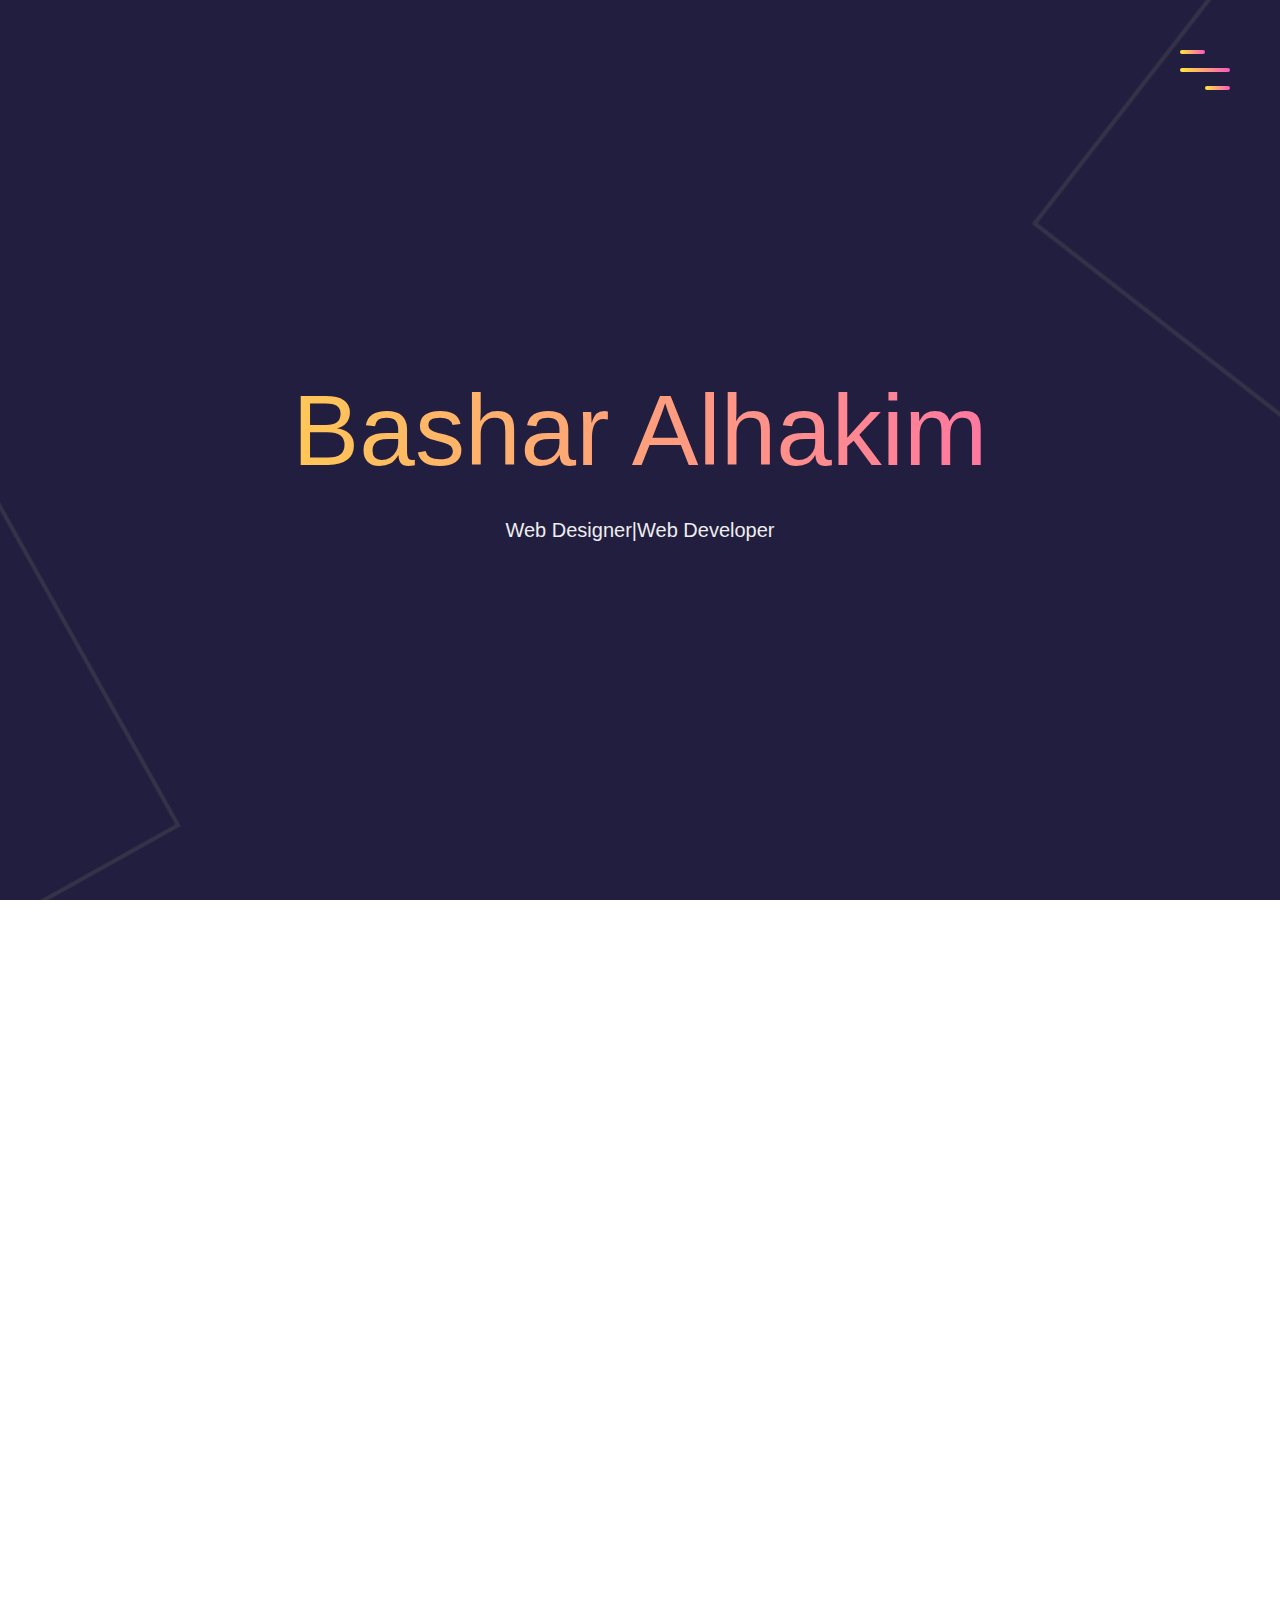
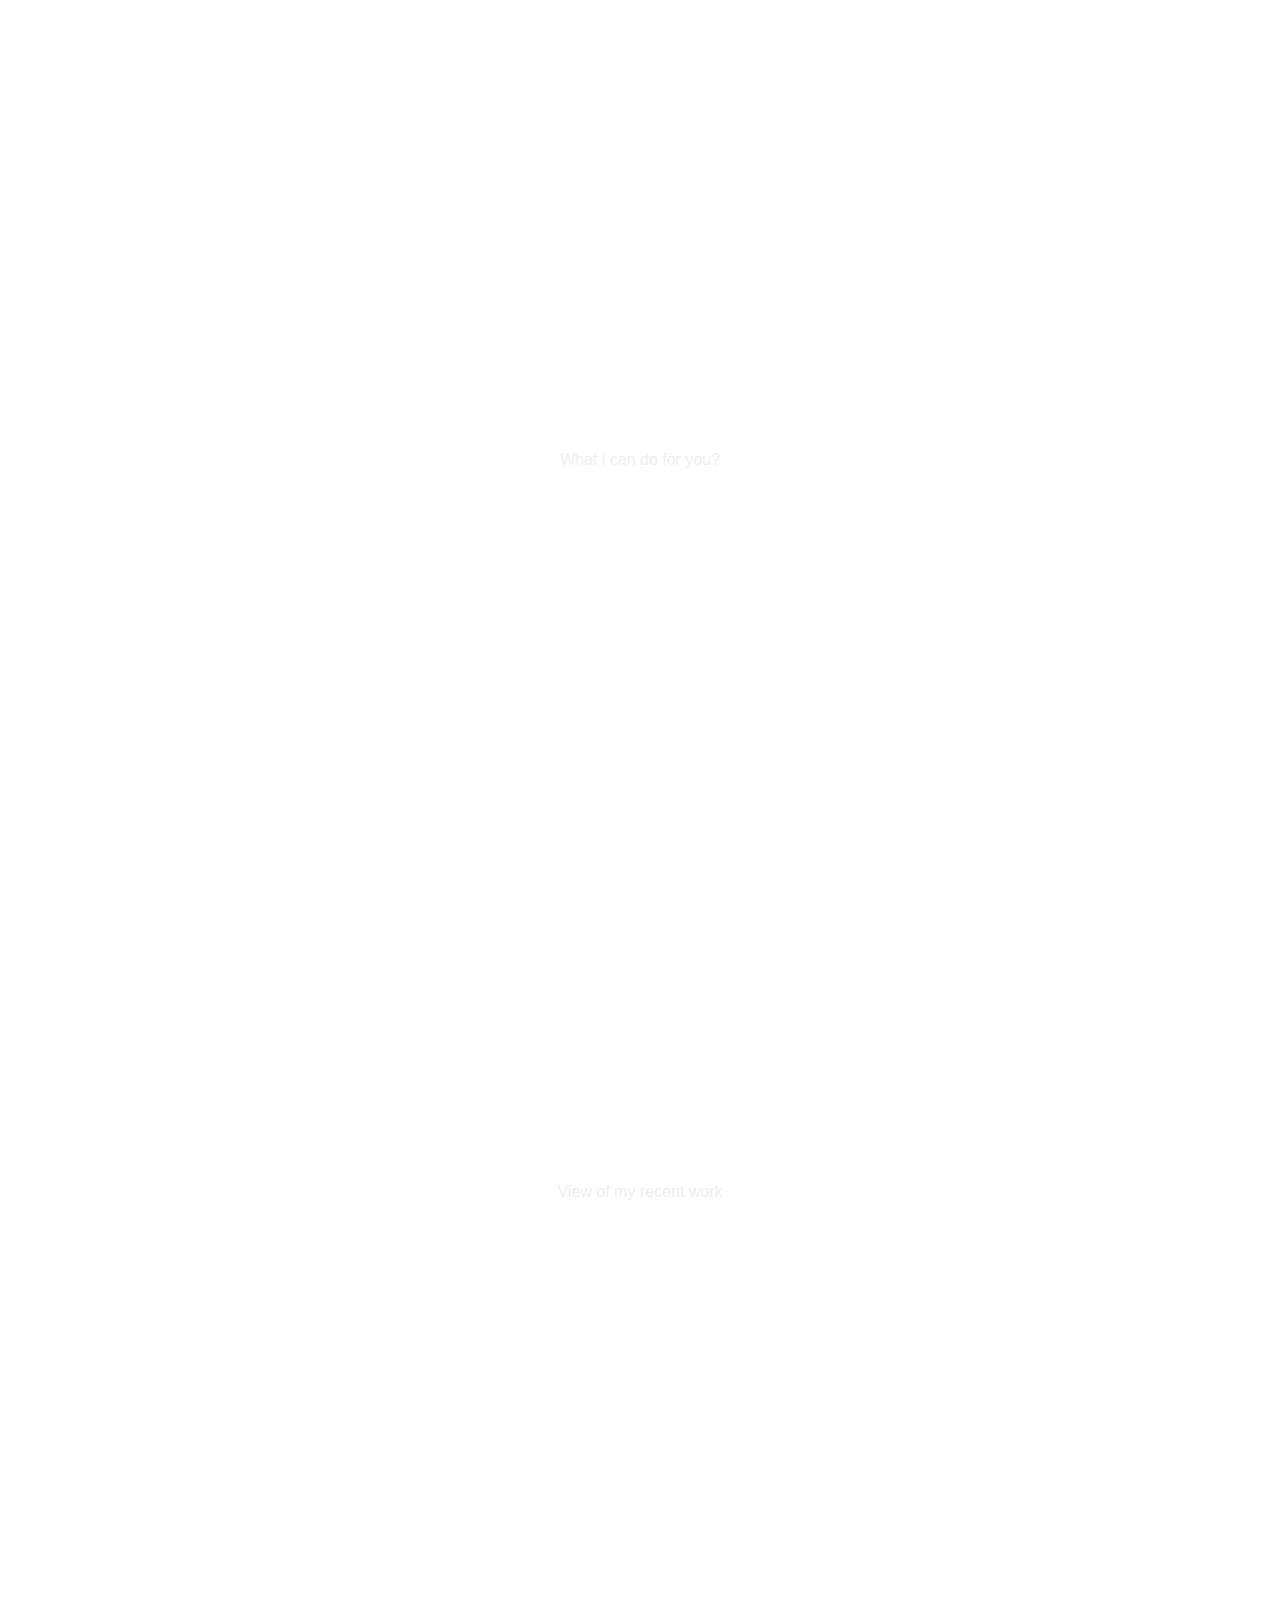
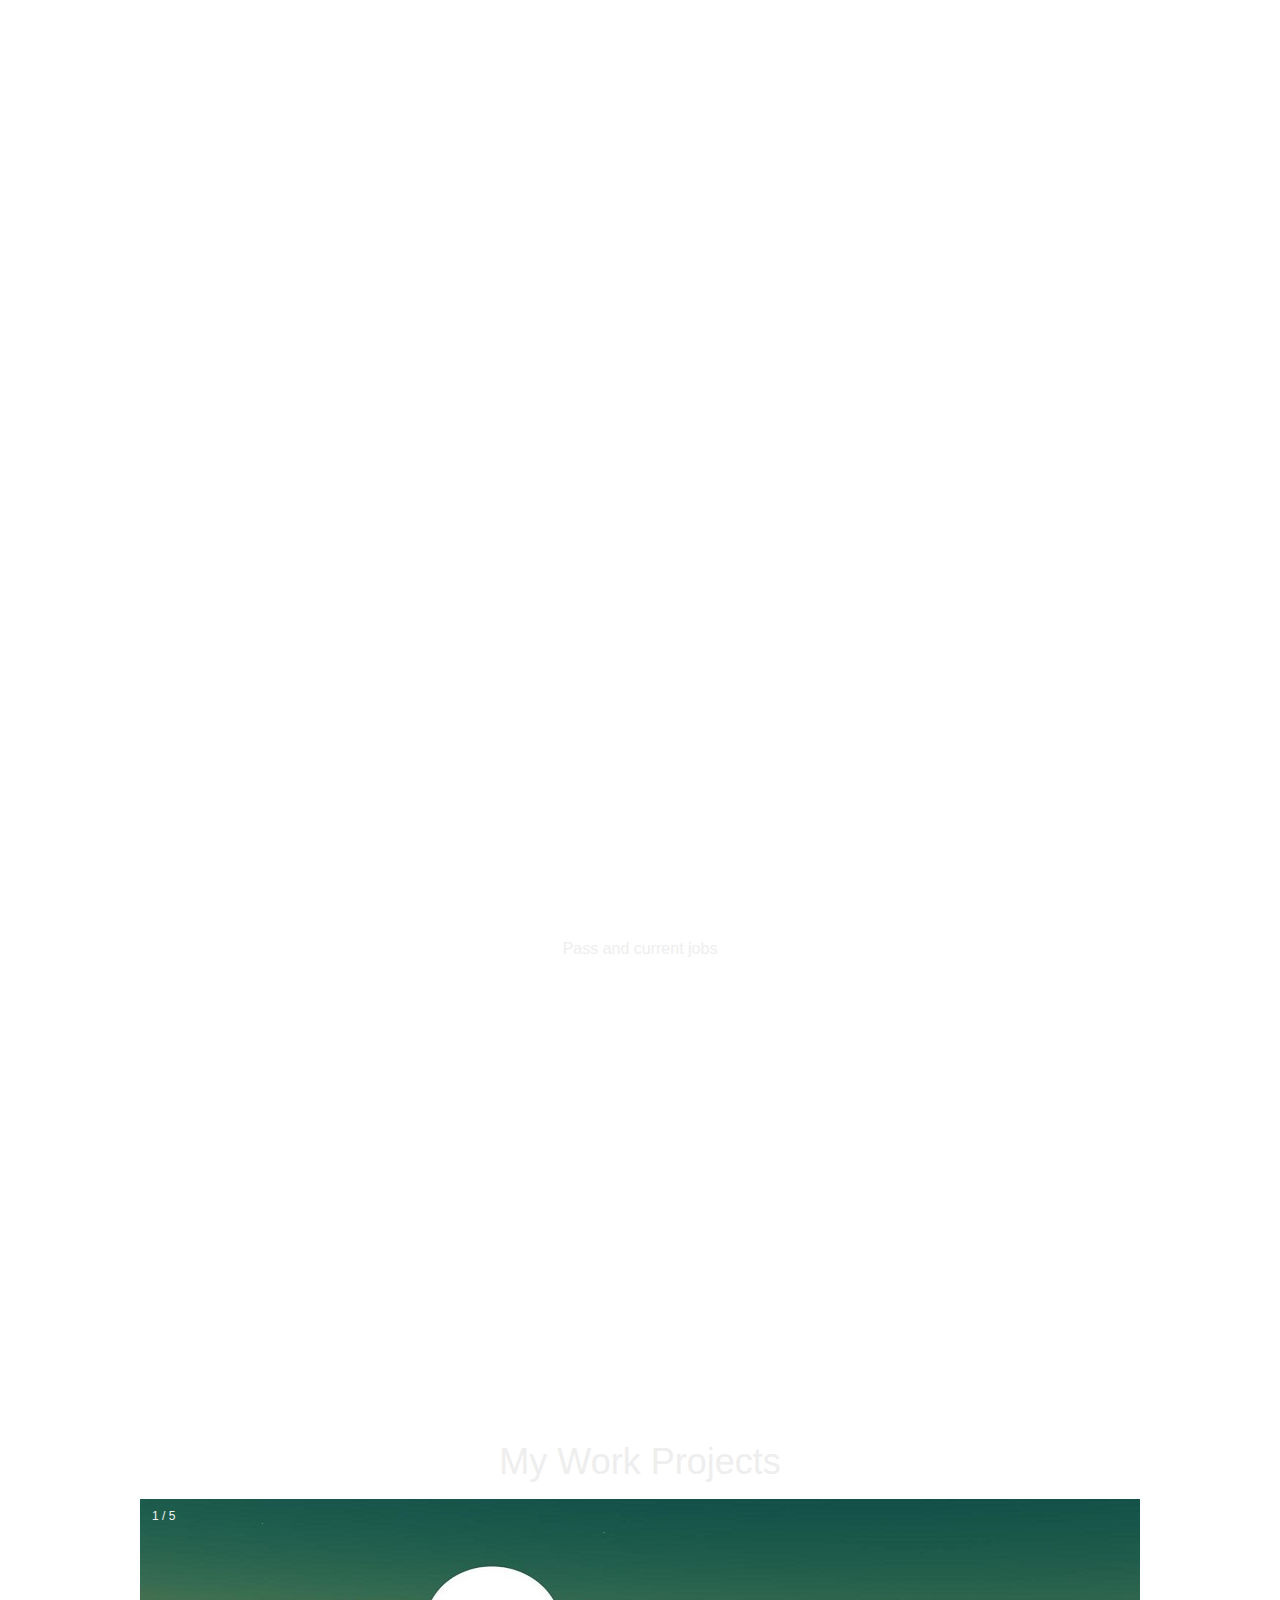
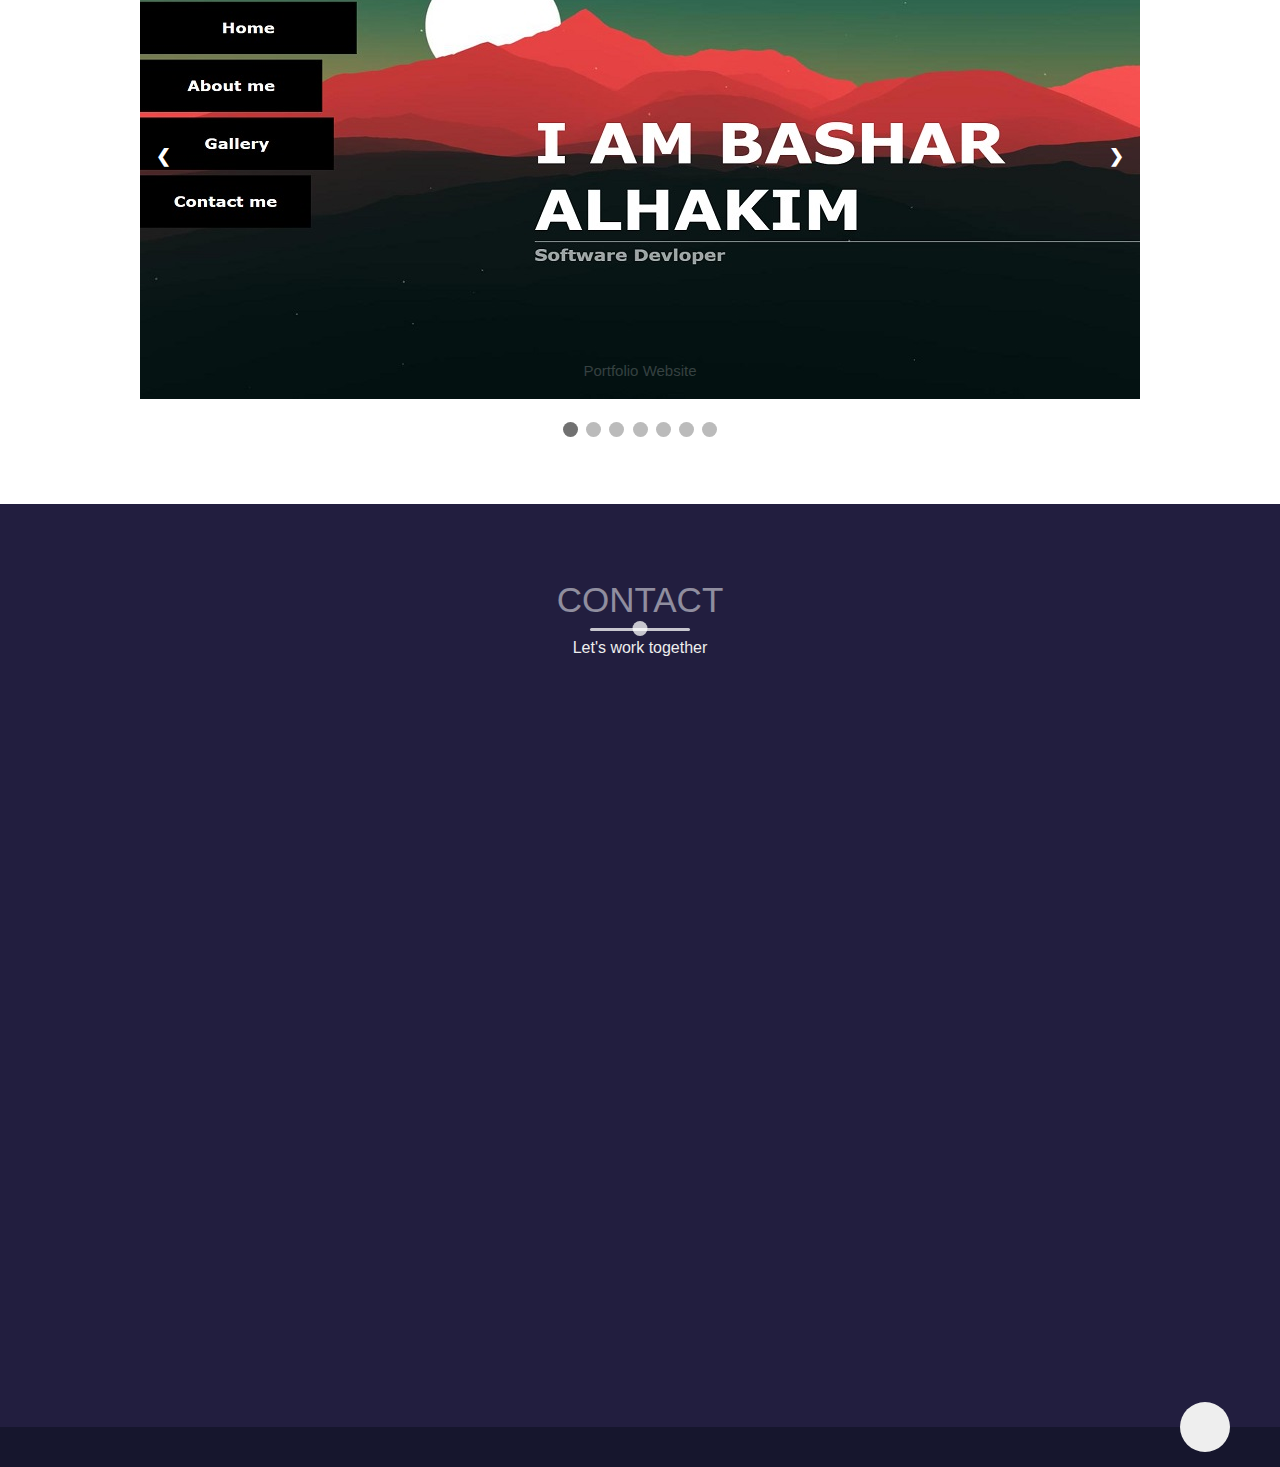
<file: index.html>
<!DOCTYPE html>
<html>
<head>
    <meta charset="UTF-8">
	<meta name="viewport" content="width=device-width, initial-scale=1">
	<link  rel="shortcut icon" href="images/kk_HGP_icon.ico" />
    <title>Bashar Alhakim</title>
	<link rel="stylesheet" href="https://www.w3schools.com/w3css/4/w3.css">
    <link rel="stylesheet" href="https://unpkg.com/aos@next/dist/aos.css" />
    <link rel="stylesheet" href="https://use.fontawesome.com/releases/v5.7.2/css/all.css" integrity="sha384-fnmOCqbTlWIlj8LyTjo7mOUStjsKC4pOpQbqyi7RrhN7udi9RwhKkMHpvLbHG9Sr" crossorigin="anonymous">
	
	<link rel="stylesheet" href="sec.css">
	<link rel="stylesheet" href="thr.css">
	<link rel="stylesheet" href="main.css">
</head>
<body>
    
     <header>
    <div class="menu-toggler">
        <div class="bar half start"></div>
        <div class="bar"></div>
        <div class="bar half end"></div>
		</div>
    <nav class="top-nav">
        	
        <ul class="nav-list">
        
        <li>
            <a href="index.php" class="nav-link">Home</a>

            </li>
            
             <li>
            <a href="#about" class="nav-link">About</a>

            </li>
            
             <li>
            <a href="#services" class="nav-link">Services</a>

            </li>
            
             <li>
            <a href="#portfolio" class="nav-link">Portfolio</a>

            </li>
            
             <li>
            <a href="#experience" class="nav-link">Experience</a>

            </li>
            
             <li>
            <a href="#contact" class="nav-link">Contact</a>

            </li>
        </ul>
        
        </nav>
        <div class="landing-text">
        <h1>Bashar Alhakim</h1>
        <h6>Web Designer|Web Developer</h6>
        </div>
    </header>
    <section class="about" id="about">
    
    <div class="container">
        
        <div class="profile-img" data-aos="fade-right" data-aos-delay="300">
        
        <img class="gg" src="images/kk.jpg">
        </div>
        <div class="about-details"  data-aos="fade-left" data-aos-delay="600">
        <div class="about-heading">
            <h1>About</h1>
            <h6>my self</h6>
            </div>
			<P>I'm 20 years old and a student at the MBO <a class="sap" href="https://www.alfa-college.nl/opleidingen-en-cursussen/informatie-en-communicatietechnologie/applicatieen-mediaontwikkelaar-groningen" target="_blank"> 
				<em class="gul">Alfa </em><em class="gul1">- College</em> 
			</a> school Right now im following Web designing and sql database managemen and a bit of Netwroking <br /> <br /> 

				When I'm not Writing codes or studing, you'll find me diving in a new book, exploring parks, or spending time with family or my friends <br /><br /><br />
								Expertise<br />
				My work focuses on Fast load times and lag free interaction, my highest priority.<br /> 
				Responsive <br />      
				My layouts will work on any device, big or small.<br /> 
				Intuitive<br />
				<br />
				Dynamic<br /> 
				Websites don't have to be static, I love making pages come to life, whether it's portraiture, lifestyle imagery, or just the perfect light.<br /> <br /> 
				
				Always experimenting with new techniques, I'm equally comfortable with analog and digital technologies, and use both according to the needs of the project.<br /><br /> 
												
				Work with Me<br /> 
				Have an upcoming project? I'd love to collaborate with you! <br /> <br /> 
				
				Get in touch with me using my <a class="pap" href="#contact">contact me</a> form to discuss rates, scheduling and more.
</P>
 <div class="social-media"> 
		
        
        <ul class="nav-list">
            
            <li>
            <a href="https://www.facebook.com/" target="blank" class="icon-link">
                <i class="fab fa-facebook-square"></i>
                </a>
            </li>
            
             <li>
            <a href="https://twitter.com/" target="blank" class="icon-link">
                <i class="fab fa-twitter-square"></i>
                </a>
            </li>
            
             <li>
            <a href="#" class="icon-link">
                <i class="fab fa-dribbble-square"></i>
                </a>
			</li>
			<li>
				<a href="https://www.linkedin.com/in/" target="blank" class="icon-link">
					<i class="fab fa-linkedin"></i>
					</a>
				</li>
            
            </ul>
        
        </div>
        
        </div>
       
        </div>
    </section>
    
    <section class="services" id="services">
	<div class="container">
		
		<div class="section-heading">
		<h1>Services</h1>
			<h6>What i can do for you?</h6>
		</div>
		<div class="my-skills">
		<div class="skill"  data-aos="fade-in" data-aos-delay="300">
			<div class="icon-container">
			<i class="fas fa-layer-group"></i>
			</div>
			<h1>Web Design</h1>
			<p>
			What separates design from art is that design is meant to be... functional.
			</p>
			</div>
			
			



          	<div class="skill"  data-aos="fade-in" data-aos-delay="600">
			<div class="icon-container">
			<i class="fas fa-code"></i>
			</div>
			<h1>Web Development</h1>
			<p>
CSS, javaScript,<br> PHP, SQL, Python
			</p>
			</div>


			
		<div class="skill" data-aos="fade-in" data-aos-delay="900">
			<div class="icon-container">
			<i class="fas fa-chart-bar"></i>
			</div>
			<h1>Product Strategy</h1>
			<p>
			Produce a working, clickable model exploiting the identified opportunity.<br>
			Collect data in real time and continue usability testing.
			</p>
			</div>
			
		</div>
		</div>
	</section>
	<section class="portfolio" id="portfolio">
	<div class="container">
		
		<div class="section-heading">
		<h1>Portfolio</h1>
			<h6>View of my recent work</h6>
		</div>
		<div class="portfolio-item">
		<div class="profile-img has-margin-right"data-aos="fade-right" data-aos-delay="300">
			<img src="images/portitem1.jpeg">
			</div>
			<div class="portfolio-description" data-aos="fade-left" data-aos-delay="600">
			<h6>Web Design</h6>
			
			<p>I value simple content structure, clean design patterns, and thoughtful interactions.</p>
				<a href="#" class="cta">View Details</a>
			</div>
		</div>
		
		
			<div class="portfolio-item">
				<div class="portfolio-description has-margin-right" data-aos="fade-right" data-aos-delay="900">
			<h6>Web Development</h6>
			
			<h1>I can solve <span class="strikethrough">all of your </span> problems</h1>
			<h6>Bring the Wbsite alive and dont stuck up with the statics.</h6>
				<a href="#" class="cta">View Details</a>
			</div>
		<div class="profile-img" data-aos="fade-left" data-aos-delay="1200">
			<img src="images/dev.jpg">
			</div>
			
		</div>
		
		
			<div class="portfolio-item">
		<div class="profile-img has-margin-right" data-aos="fade-right" data-aos-delay="1500">
			<img src="images/apple-laptop-notebook.jpg">
			</div>
			<div class="portfolio-description" data-aos="fade-left" data-aos-delay="1800">
			<h6>Mobile-friendly</h6>
			
			<p>A responsive design makes your website accessible to all users, regardless of their device.</p>
				<a href="#" class="cta">View Details</a>
			</div>
		</div>
		
		</div>
	</section>
	
	<section class="experience" id="experience">
	<div class="container">
		
		<div class="section-heading">
		<h1>Work Experience</h1>
			<h6>Pass and current jobs</h6>
		</div>
		<div class="timeline" data-aos="fade-down" data-aos-delay="300">
		<ul>
			<li class="date" data-date="2018 - 2019">
			<h1>EMPLOYEE ICT SUPPORT</h1>
				<p>I worked at Media Markt as an <b>EMPLOYEE ICT SUPPORT</b> for 6 months i gained a great help desk experience there <p>
			</li>
			
			<li class="date" data-date="2011 - 2011">
			<h1>Alfa-College</h1>
				<p>Right now im a student in Software development and i have quite experiences with HTML, CSS, JAVASCRIPT, PHP, PAYTHON<p>
			</li>
			
			<!--<li class="date" data-date="2002 - 2007">
			<h1>Microsoft</h1>
				<p>Strong preference for easy to use, intuitive UX/UI.
Strong preference for easy to use, intuitive UX/UI.<p>
			</li> -->
			


			
			
			</ul>
		
		</div>
		</div>
		<br/><br/>
	<center>	
<h1>My Work Projects</h1>
</center>
	<div class="slideshow-container">


	<div class="mySlides fade">
  <div class="numbertext">1 / 5</div>
  <a href="http://www.mbalhakim.nl/Portfolio-1/" target="blank"><img src="images/portfolio.jpg" style="width:100%">
  <div class="text">Portfolio Website</div>
</div>

	<div class="mySlides fade">
  <div class="numbertext">2 / 5</div>
  <a href="http://www.mbalhakim.nl/forum/home.php" target="blank"><img src="images/forum.jpg" style="width:100%">
  <div class="text">Forum Website</div>
</div>



<div class="mySlides fade">
  <div class="numbertext">3 / 5</div>
  <a href="http://www.mbalhakim.nl/Snake/" target="blank"><img src="images/snake.jpg" style="width:100%">
  <div class="text">Snake GAME</div>
</div>

<div class="mySlides fade">
  <div class="numbertext">4 / 5</div>
  <a href="http://www.mbalhakim.nl/Rock_paper_scissors/" target="blank"><img src="images/rock.jpg" style="width:100%">
  <div class="text">Rock Paper Scissors Game</div>
</div>

<div class="mySlides fade">
  <div class="numbertext">5 / 5</div>
  <a href="http://www.mbalhakim.nl/Card/" target="blank"><img src="images/card.png" style="width:100%">
  <div class="text">Personal Card</div>
</div>






<a class="prev" onclick="plusSlides(-1)">&#10094;</a>
<a class="next" onclick="plusSlides(1)">&#10095;</a>

</div>
<br>

<div style="text-align:center">
  <span class="dot" onclick="currentSlide(1)"></span> 
  <span class="dot" onclick="currentSlide(2)"></span> 
  <span class="dot" onclick="currentSlide(3)"></span> 
  <span class="dot" onclick="currentSlide(4)"></span> 
  <span class="dot" onclick="currentSlide(5)"></span> 
  <span class="dot" onclick="currentSlide(6)"></span> 
  <span class="dot" onclick="currentSlide(7)"></span> 
</div>

</section>

	
	<section class="contact" id="contact">
	<div class="container">
		
		<div class="section-heading">
		<h1>Contact</h1>
			<h6>Let's work together</h6>
        </div>
        
		<form form name="myForm" action="contactform.php" onsubmit="return validateForm()" method="post" data-aos="fade-up" data-aos-delay="300">
		
		<label for="name">Name:</label>
			<input type="text" id="name" name="name" placeholder="Enter your name.....">
			
			<label for="email">Email:</label>
			<input type="email" id="emai" name="email" placeholder="Enter your Email....." >
			<label for="subject">Subject:</label>
			<input type="text" id="" name="subject" placeholder="Enter Subject.....">
			<label for="service">Phone Number</label>
			<input type="tel" id="phone" name="phone"  pattern="[0-9]{10}" placeholder="Enter your Phone number....." >
			
				<label for="subject">Message:</label>
			<textarea name="message" id="subject" cols="10" rows="10"></textarea>
			<input type="submit" name="submit" value="Submit">
		</form>
		
      
		</div>
	</section>
	<footer class="copyright">
	<div class="up" id="up">
		<i class="fas fa-chevron-up"></i>
		
		</div>
		
		
	</footer>
	
    <script src="https://ajax.googleapis.com/ajax/libs/jquery/3.3.1/jquery.min.js"></script>
    <script src="https://unpkg.com/aos@next/dist/aos.js"></script>
	<script src="main.js"></script>
	
	<script>
var slideIndex = 1;
showSlides(slideIndex);

function plusSlides(n) {
  showSlides(slideIndex += n);
}

function currentSlide(n) {
  showSlides(slideIndex = n);
}

function showSlides(n) {
  var i;
  var slides = document.getElementsByClassName("mySlides");
  var dots = document.getElementsByClassName("dot");
  if (n > slides.length) {slideIndex = 1}    
  if (n < 1) {slideIndex = slides.length}
  for (i = 0; i < slides.length; i++) {
      slides[i].style.display = "none";  
  }
  for (i = 0; i < dots.length; i++) {
      dots[i].className = dots[i].className.replace(" active", "");
  }
  slides[slideIndex-1].style.display = "block";  
  dots[slideIndex-1].className += " active";
}
</script>


</body>
</html>
</file>
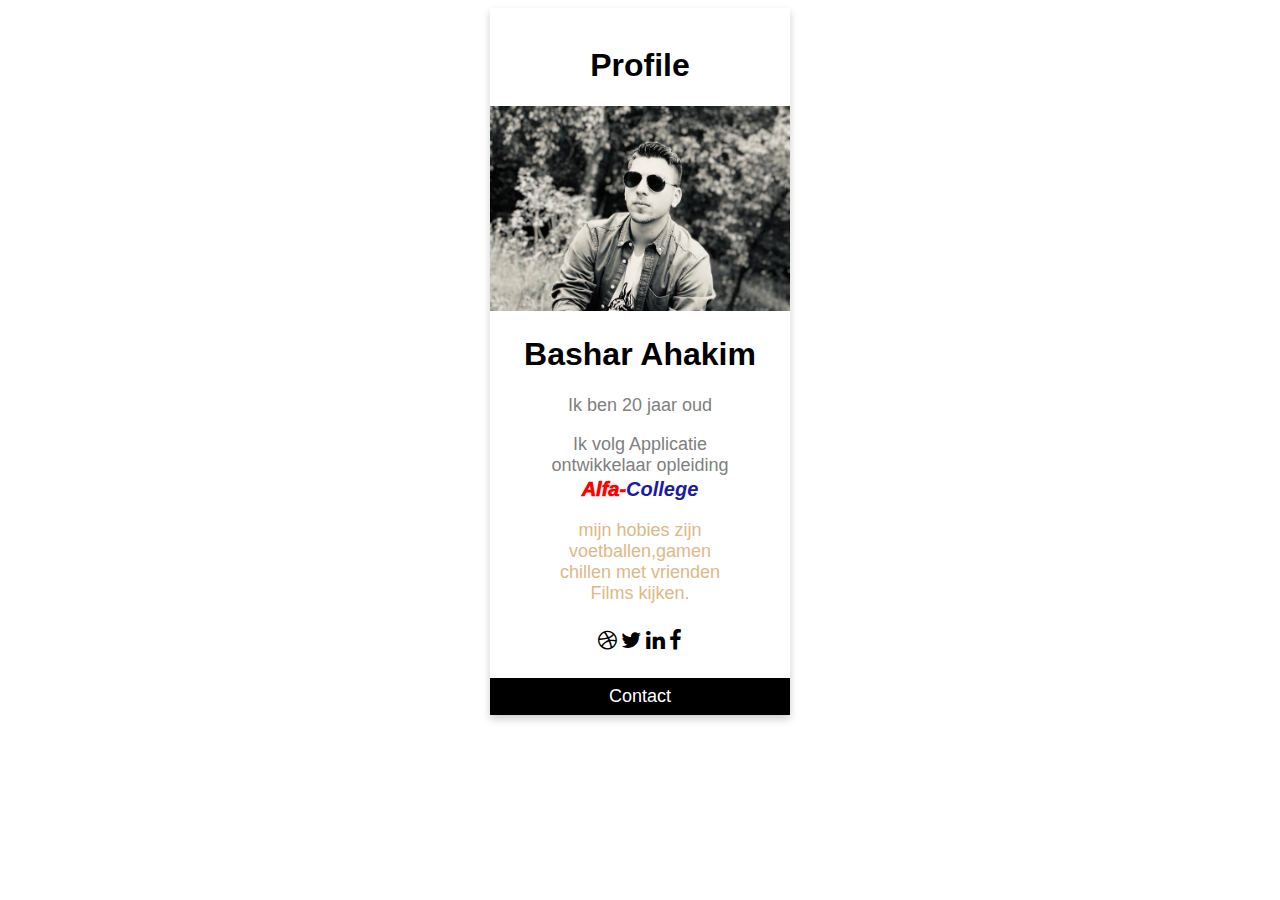
<file: Card/index.html>
<!DOCTYPE html>
<html>
<head>
<link rel="stylesheet" href="https://cdnjs.cloudflare.com/ajax/libs/font-awesome/4.7.0/css/font-awesome.min.css">
<style>
.card {
  box-shadow: 0 4px 8px 0 rgba(0, 0, 0, 0.2);
  max-width: 300px;
  margin: auto;
  text-align: center;
  font-family: arial;
}

.title {
  color: grey;
  font-size: 18px;
}

    .title2 {
    color: burlywood;
    font-size: 18px;
    
    }
    
    
    .gul {color: red;
font-size: 20px;
font-family: sans-serif; font-weight: 1000;}

.gul1 {color: #1b1ba2;
font-size: 20px;
font-family: sans-serif; font-weight: 800;}
    

button {
  border: none;
  outline: 0;
  display: inline-block;
  padding: 8px;
  color: white;
  background-color: #000;
  text-align: center;
  cursor: pointer;
  width: 100%;
  font-size: 18px;
}

a {
  text-decoration: none;
  font-size: 22px;
  color: black;
}

button:hover, a:hover {
  opacity: 0.7;
}
</style>
</head>
<body>
    


<div class="card">
    <br />
    
     <h1>Profile</h1>
    <img src="tuf.jpg" alt="Bashar" style="width:100%">
  <h1>Bashar Ahakim</h1>
     <p class="title">Ik ben 20 jaar oud</p>
 <p class="title">
    Ik volg Applicatie<br />
      ontwikkelaar opleiding<br />
     
     <a href="https://www.alfa-college.nl/" target="_blank"> <em class="gul">Alfa-</em><em class="gul1">College</em> </a>
    </p>
 
    <p class="title2">mijn hobies zijn<br />voetballen,gamen<br />chillen met vrienden<br />Films kijken.</p>
     
  <div style="margin: 24px 0;">
    <a href="https://dribbble.com/" target="_blank"><i class="fa fa-dribbble"></i></a> 
    <a href="https://twitter.com/?lang=nl" target="_blank"><i class="fa fa-twitter"></i></a>  
    <a href="https://nl.linkedin.com/" target="_blank"><i class="fa fa-linkedin"></i></a>  
    <a href="https://nl-nl.facebook.com/ " target="_blank"><i class="fa fa-facebook"></i></a> 
  </div>
  <p><button>Contact</button></p>
</div>

</body>
</html>
</file>
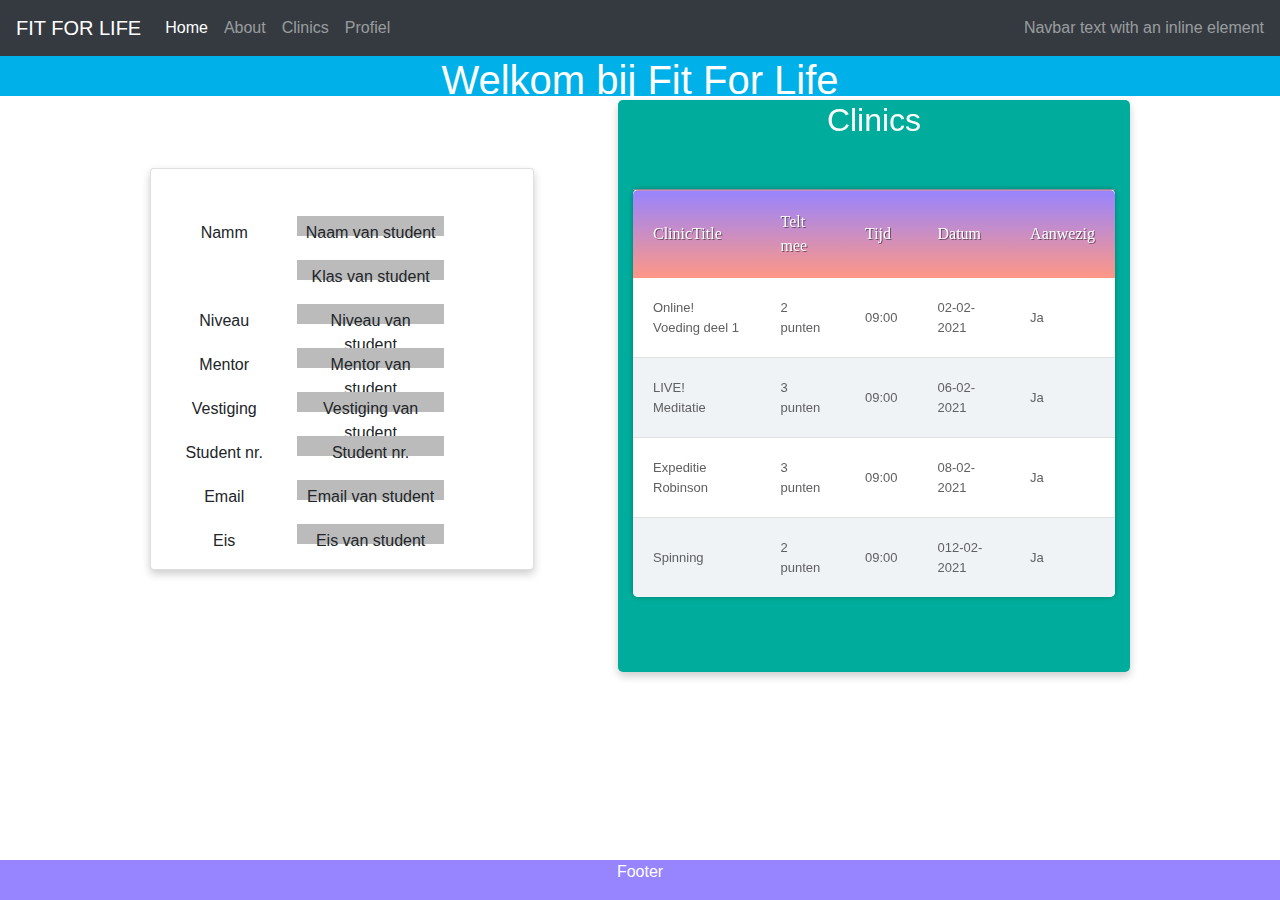
<file: ffl/home1.html>
<!DOCTYPE html>
<html lang="nl">
<head>
    <meta charset="UTF-8">
    <meta name="viewport" content="width=device-width, initial-scale=1.0">
    <title>Home page</title>
    <link rel="stylesheet" href="css/style2.css">
    <link rel="stylesheet" href="https://stackpath.bootstrapcdn.com/bootstrap/4.3.1/css/bootstrap.min.css" integrity="sha384-ggOyR0iXCbMQv3Xipma34MD+dH/1fQ784/j6cY/iJTQUOhcWr7x9JvoRxT2MZw1T" crossorigin="anonymous">
</head>
<body>
<!--
<div class="topnav">
 <img class="logo" src="img/logo.png">
    <a href="#news">News</a>
    <a href="#contact">Contact</a>
    <a href="#about">About</a>
    <a class="active" href="#home">Home</a>
</div>-->

<nav class="navbar navbar-dark bg-dark navbar-expand-lg navbar-light bg-light">
    <a class="navbar-brand" href="#">FIT FOR LIFE</a>
    <button class="navbar-toggler" type="button" data-toggle="collapse" data-target="#navbarText" aria-controls="navbarText" aria-expanded="false" aria-label="Toggle navigation">
        <span class="navbar-toggler-icon"></span>
    </button>
    <div class="collapse navbar-collapse" id="navbarText">
        <ul class="navbar-nav mr-auto">
            <li class="nav-item active">
                <a class="nav-link" href="#">Home <span class="sr-only">(current)</span></a>
            </li>
            <li class="nav-item">
                <a class="nav-link" href="#">About</a>
            </li>
            <li class="nav-item">
                <a class="nav-link" href="#">Clinics</a>
            </li>
            <li class="nav-item">
                <a class="nav-link" href="#">Profiel</a>
            </li>
        </ul>
        <span class="navbar-text">
      Navbar text with an inline element
    </span>
    </div>

</nav>

<div style="background-color: #00B0E8; color: white; height: 40px; text-align: center">
<h1>Welkom bij Fit For Life</h1>

</div>
<br/><br/><br/>
<div class="card">

    <div class="container">

        <h2 style="color: white; text-align: center;">Gegevens</h2>

        <div class="row">
            <div class="column" style="background-color:white;">
                Namm
            </div>
            <div class="column" style="background-color:#bbb;">
                Naam van student
            </div>

        </div>
        <br/>

        <div class="row">

            <div class="column" style="background-color:white;">


            </div>
            <div class="column" style="background-color:#bbb;">
                Klas van student
            </div>

        </div>
        <br/>

        <div class="row">
            <div class="column" style="background-color:white;">
                Niveau
            </div>
            <div class="column" style="background-color:#bbb;">
                Niveau van student
            </div>

        </div>
        <br/>

        <div class="row">
            <div class="column" style="background-color:white;">
                Mentor
            </div>
            <div class="column" style="background-color:#bbb;">
                Mentor van student
            </div>

        </div>
        <br/>

        <div class="row">
            <div class="column" style="background-color:white;">
                Vestiging
            </div>
            <div class="column" style="background-color:#bbb;">
                Vestiging van student
            </div>

        </div>
        <br/>

        <div class="row">
            <div class="column" style="background-color:white;">
                Student nr.

            </div>
            <div class="column" style="background-color:#bbb;">
                Student nr.
            </div>

        </div>
        <br/>

        <div class="row">
            <div class="column" style="background-color:white;">
                Email
            </div>
            <div class="column" style="background-color:#bbb;">
                Email van student
            </div>

        </div>
        <br/>

        <div class="row">
            <div class="column" style="background-color:white;">
                Eis
            </div>
            <div class="column" style="background-color:#bbb;">
                Eis van student
            </div>

        </div>
        <br/>





    </div>
</div>

<div class="card2">

    <div class="container">

        <h2 style="color: white; text-align: center">Clinics</h2>

        <table>
            <thead>
            <tr>
                <th>ClinicTitle</th>
                <th>Telt mee</th>
                <th>Tijd</th>
                <th>Datum</th>
                <th>Aanwezig</th>
            </tr>
            </thead>
            <tbody>
            <tr>
                <td>Online! Voeding deel 1</td>
                <td>2 punten</td>
                <td>09:00</td>
                <td>02-02-2021</td>
                <td>Ja</td>
            </tr>
            <tr>
                <td>LIVE! Meditatie</td>
                <td>3 punten</td>
                <td>09:00</td>
                <td>06-02-2021</td>
                <td>Ja</td>
            </tr>
            </tr>
            <tr>
                <td>Expeditie Robinson</td>
                <td>3 punten</td>
                <td>09:00</td>
                <td>08-02-2021</td>
                <td>Ja</td>
            </tr>
            </tr>
            <tr>
                <td>Spinning</td>
                <td>2 punten</td>
                <td>09:00</td>
                <td>012-02-2021</td>
                <td>Ja</td>
            </tr>
            </tr>
            </tbody>
        </table>



        </div>
        <br/>






    </div>






<div class="footer">
    <p>Footer</p>
</div>
<script src="https://code.jquery.com/jquery-3.3.1.slim.min.js" integrity="sha384-q8i/X+965DzO0rT7abK41JStQIAqVgRVzpbzo5smXKp4YfRvH+8abtTE1Pi6jizo" crossorigin="anonymous"></script>
<script src="https://cdnjs.cloudflare.com/ajax/libs/popper.js/1.14.7/umd/popper.min.js" integrity="sha384-UO2eT0CpHqdSJQ6hJty5KVphtPhzWj9WO1clHTMGa3JDZwrnQq4sF86dIHNDz0W1" crossorigin="anonymous"></script>
<script src="https://stackpath.bootstrapcdn.com/bootstrap/4.3.1/js/bootstrap.min.js" integrity="sha384-JjSmVgyd0p3pXB1rRibZUAYoIIy6OrQ6VrjIEaFf/nJGzIxFDsf4x0xIM+B07jRM" crossorigin="anonymous"></script>
</body>
</html>
</file>
<file: sec.css>
/* Basic layout */



/* Strikethrough */

.strikethrough {
	display: inline-block;
	position: relative;
	transition: all 0.5s cubic-bezier(.55, 0, .1, 1);
}

.strikethrough:after {
	content: '';
	position: absolute;
	display: block;
	width: 100%;
	height: 2px;
	box-shadow: 0 1px rgba(255,255,255,0.6);
	margin-top: -0.7em;
	background: rgb(255, 255, 255);
	transform-origin: center left;
	animation: strikethrough 1s 0.5s cubic-bezier(.55, 0, .1, 1) 1;
	transition: transform 0.5s cubic-bezier(.55, 0, .1, 1);
}


/* Little hover effect */

.strikethrough:hover {
	color: rgb(255, 255, 255);
	background: rgba(10, 226, 255, 0.3);
}

.strikethrough:hover:after {
	transform: scaleX(0);
	transform-origin: center right;
}




/* Keyframes for initial animation */

@keyframes strikethrough {
	from {
		transform: scaleX(0);
	}
	to {
		transform: scaleX(1);
	}
}
</file>
<file: thr.css>
* {box-sizing: border-box}
body {font-family: Verdana, sans-serif; margin:0}
.mySlides {display: none}
img {vertical-align: middle;}

/* Slideshow container */
.slideshow-container {
  max-width: 1000px;
  position: relative;
  margin: auto;
}

/* Next & previous buttons */
.prev, .next {
  cursor: pointer;
  position: absolute;
  top: 50%;
  width: auto;
  padding: 16px;
  margin-top: -22px;
  color: white;
  font-weight: bold;
  font-size: 18px;
  transition: 0.6s ease;
  border-radius: 0 3px 3px 0;
  user-select: none;
}

/* Position the "next button" to the right */
.next {
  right: 0;
  border-radius: 3px 0 0 3px;
}

/* On hover, add a black background color with a little bit see-through */
.prev:hover, .next:hover {
  background-color: rgba(0,0,0,0.8);
}

/* Caption text */
.text {
  color: #f2f2f238;
  font-size: 15px;
  padding: 8px 12px;
  position: absolute;
  bottom: 8px;
  width: 100%;
  text-align: center;
}

/* Number text (1/3 etc) */
.numbertext {
  color: #f2f2f2;
  font-size: 12px;
  padding: 8px 12px;
  position: absolute;
  top: 0;
}

/* The dots/bullets/indicators */
.dot {
  cursor: pointer;
  height: 15px;
  width: 15px;
  margin: 0 2px;
  background-color: #bbb;
  border-radius: 50%;
  display: inline-block;
  transition: background-color 0.6s ease;
}

.active, .dot:hover {
  background-color: #717171;
}

/* Fading animation */
.fade {
  -webkit-animation-name: fade;
  -webkit-animation-duration: 1.5s;
  animation-name: fade;
  animation-duration: 1.5s;
}

@-webkit-keyframes fade {
  from {opacity: .4} 
  to {opacity: 1}
}

@keyframes fade {
  from {opacity: .4} 
  to {opacity: 1}
}

/* On smaller screens, decrease text size */
@media only screen and (max-width: 300px) {
  .prev, .next,.text {font-size: 11px}
}
</file>
<file: main.css>
*{padding: 0;
	margin: 0;
	box-sizing: border-box;}
	
	html{
		
		font-size: 10px;
		font-family: Roboto, sans-serif;
		color: #eee;
	}
	body {
		
		width: 100%;
		height: 100%;
		background: url(images/sitebg.jpg) no-repeat center fixed;
		background-size: cover;
	}
	title {
		color:red;
		font:12px tahoma, serif;
		user-select: none;
	}
	section {
		padding: 6rem 0;
	}
	a{
		text-decoration: none;
		color: #eee;
	}
	p{
		text-shadow: 1px 1px rgb(0, 0, 0);
		font-size: 1.8rem;
		font-weight: 300;
		
	}
	img{width: 100%;}
	.ff{border-radius: 500px;}
	
	
	/*about me*/
	
	.khat{font-family: monospace;
		font-variant: small-caps;
		font-weight: bold;
		}
		
		
		.gul {color: red;
		font-size: 20px;
		font-family: sans-serif; font-weight: 850;}
		
		.gul1 {color: #1b1ba2;
		font-size: 20px;
		font-family: sans-serif; font-weight: 800;}
		
		.sap {
		  text-decoration: none;
		  font-size: 22px;
		  color: black;
		 }
		.pap{color: #ffffff;
		font-size: 20px;
		font-family: sans-serif; font-weight: 800;}
	/*end*/
	
	.gg{width: 100%; border-radius: 250px;}
	/*End global*/
	
	/*Start reusable*/
	.container {
		width: 90%;
		max-width: 120rem;
		height: 100%;
		margin: 0 auto;
		position: relative;
	
	}
	.section-heading {
		text-align: center;
		margin-bottom: 10rem;
	}
	.section-heading h1{
	
		font-size: 3.5rem;
		color: rgba(255, 255, 255, .5);
		text-transform: uppercase;
		position: relative;
		font-weight: 300;
		margin-bottom: 1rem;
		 
	}
	
	.section-heading h1::before,
	.section-heading h1::after{
		content: '';
		position: absolute;
		bottom: -.5rem;
		left: 50%;
		transform: translateX(-50%);
		background-color: rgba(255, 255, 255, 0.75);
	
	}
	.section-heading h1::before{
	
		width: 10rem;
		height: 3px;
		border-radius: .8rem;
	}
	
	.section-heading h1::after{
	
		width: 1.5rem;
		height: 1.5rem;
		border-radius: 100%;
		bottom: -1rem;
	}
	
	.section-heading h6{
		font-size: 1.6rem;
		font-weight: 300;}
	
		.has-margin-right{
	
			margin-right: 5rem;
		}
	
	
	/*End reusable*/
	
	/*Start header*/
	header {
		width: 100%;
		height: 100vh;
		
	}
	
	.top-nav {
		width: 100%;
	height: 100vh;
	position: fixed;
		top: -100vh;
	background-color: #16162d;
	z-index: 50;
	border-bottom-right-radius: 100%;
	border-bottom-left-radius: 100%;
		transition: all 650ms cubic-bezier(1,0,0,1);
	}
	
	.nav-list {
		
		list-style: none;
		width:100%;
		height:100%;
		display:flex;
		justify-content: center;
		align-items: center;
	}
	
	li {
		
		margin: 0 2rem;
	}
	 
	.nav-link {font-family:cursive,  sans-serif;
	font-size: 3rem;
	padding: 1rem;}
	
	
	.nav-link:hover, 
	.nav-link:focus {
		
		background: linear-gradient(to right, #ffe838, #fd57bf);
		-webkit-background-clip:text;
		-webkit-text-fill-color:transparent;
	}
	
	.top-nav.open {
		
		top: 0;
		border-radius: initial;
	}
	
	.menu-toggler{
		
		position: absolute;
		width: 5rem;
		right: 5rem;
		height: 4rem;
		top: 5rem;
		display: flex;
		flex-direction: column;
		justify-content: space-between;
		cursor: pointer;
		z-index: 1500;
		transition: transform 650ms ease-out;
	}
	.menu-toggler.open{
		
		transform: rotate(-45deg);
	}
	.bar {
		
		background: linear-gradient(to right, #ffe838, #fd57bf);
		width: 100%;
		height: 4px;
		border-radius: .8rem;
	}
	
	.bar.half{
		width: 50%;
	}
	
	.bar.start{
		
		transform-origin: right;
		transition: transform 650ms cubic-bezier(0.54, -0.81, 0.57, 0.57);
	}
	
	.open .bar.start {
		
		transform: rotate(-450deg)
			translateX(.8rem);
	}
	.bar.end{
		
		transform-origin: left;
		align-self: flex-end;
		transition: transform 650ms cubic-bezier(0.54, -0.81, 0.57, 0.57);
	}
	
	.open .bar.end {
		
		transform: rotate(-450deg)
			translateX(-.8rem);
	}
	
	.landing-text {
		position: absolute;
		top: 50%;
		left: 50%;
		transform: translate(-50%, -50%);
		width: 100%;
		text-align: center;
		z-index: 1;
	}
	
	.landing-text h1{
		font-family:cursive, 
		  sans-serif;
		 font-size: 10rem;
		 background: linear-gradient(to right, #ffe838, #fd57bf);
		-webkit-background-clip:text;
		-webkit-text-fill-color:transparent;
		padding: 1;
		user-select: none;
	}
	
	.landing-text h6{
	
		font-weight: 300;
		font-size: 2rem;
	}
	
	
	/*End header*/
	
	
	/*Start about*/
	.about .container {
	
		align-items: center;
		display: flex;
		justify-content: center;
	}
	
	.about-heading {
		text-align: center;
		text-transform: uppercase;
		line-height: 0;
		margin-bottom: 6rem;
	}
	
	.about-heading  h1{
	
		font-size: 10rem;
		opacity: .3;
	}
	.about-heading  h6{
	
		font-size: 3rem;
		font-weight: 300;
	}
	.profile-img{
		flex: 1;
		margin-right: 5rem;
	
	
	}
	.imgg{
		flex: 1;
		margin-right: 5rem;
		border-radius: 19px;
	
	
	}
	
	.about-details {
		flex: 1;
	
	}
	.social-media {
		margin-top: 5rem;
	}
	.social-media i{
		font-size: 5rem;
		transition: color 650ms;
	}
	
	.fa-facebook-square:hover{
	
		color: #3b5998;
	}
	.fa-linkedin:hover{
	
		color: #2867B2;
	
	
	}
	
	.fa-twitter-square:hover{
	
		color: #38a1f3;
	}
	
	.fa-dribbble-square:hover{
	
		color: #ea4c89;
	}
	/*End about*/
	
	/*Start services*/
	.my-skills{
	
		margin-top: 10rem;
		display: grid;
		grid-template-columns: repeat(auto-fit, minmax(25rem, 1fr));
		grid-gap: 2.5rem;
		text-align: center;
		
	} 
	.skill {
	
		display: flex;
		flex-direction: column;
		justify-content: center;
		align-items: center;
		padding: 2rem;
	}
	.skill h1{
	
		text-transform: uppercase;
		letter-spacing: 2px;
		margin: 2rem -2px 2rem 0;
	}
	
	.icon-container {
	
	width: 10rem;
	height: 10rem;
	border: 3px solid #ffe838;
	background-color:#fd57bf;
	margin-bottom: 2rem;
	display: flex;
	transform: rotate(45deg);
	
	}
	.icon-container i{
		color: #ffe838;
		font-size: 5rem;
		margin: auto;
		transform: rotate(-45deg);
	}
	
	/*End services*/
	
	/*Start portfolio*/
	.portfolio-item {
		display: flex;
		align-items: center;
		justify-content: center;
		margin-bottom: 5rem;
	}
	.portfolio-item :last-child{
		margin-bottom: 0;
	}
	
	.profile-img{
	
		flex: 1;
	}
	.portfolio-description{
		flex: 1;
	
	}
	
	.portfolio-description h1{
	
		font-size:  2rem;
		font-weight: 300;
		margin: 1rem 0;
	
	}
	.portfolio-description p{
		font-weight: 300;
		font-size: 1.5rem;
	
		
	}
	
	.portfolio-description h6{
	
		font-size: 1.5rem;
		text-transform: uppercase;
		font-weight: 300;
		opacity: 0.3;
	
	}
	
	.portfolio-description .cta{
		display: inline-block;
		margin-top: 2.5rem;
		font-size: 1.5rem;
		text-transform: uppercase;
		color: #3883ff;
		transition: color 650ms;
	}
	
	.portfolio-description .cta:hover{
		color: #2f67cd;
	}
	
	/*End services*/
	
	/*Start timeline*/
	
	.timeline ul{
		border-left: 4px solid #ffe838 ;
		border-radius: 8rem;
		background-color: rgba(0, 0, 0, 0.05);
		padding: 5rem;
		margin: 0 auto;
		list-style: none;
		text-align: left;
		width: 70%;
	}
	.timeline h1{
	
		font-size: 2rem;
		text-transform: uppercase;
		font-weight: 300;
		margin-bottom: 1rem;
		opacity: .3;
	}
	
	.timeline .date{
	
		border-bottom: 1px solid rgba(255,255,255,0.1);
		padding-bottom: 1rem;
		margin-bottom: 1rem;
		position: relative;
	
	}
	.timeline .date:last-of-type{
		padding-bottom: 0;
		margin-bottom: 0;
		border: none;
	}
	
	.timeline .date::before,
	.timeline .date::after{
	
		position: absolute;
		display: block;
		top: 50%;
		transform: translateY(-50%);
	
	}
	
	.timeline .date::before{
		content: attr(data-date);
		left: -21rem;
		text-align: right;
		min-width: 12rem;
		font-size: 1.5rem;
	
	}
	
	.timeline .date::after{
		content: '';
		box-shadow: 0 0 0 4px #fd57bf;
		left: -8rem;
		border-radius: 100%;
		height: 1.5rem;
		width: 1.5rem;
		background-color: #313534;
	
	} 
	
	/*End timeline*/
	
	/*Start contact*/
	.contact{
	
		background-color: #221e3f;
	
	}
	
	form {
	
		width: 70%;
		margin: 0 auto;
	}
	
	form label {
	
		font-size: 1.5rem;
	}
	
	input, select, textarea{
	
	width: 100%;
	padding: 1rem;
	margin-bottom: 5px;
	border: none;
	outline-color: #fd57bf;	
	}
	
	input[type="submit"]{
		width: initial;
		background-color: #fd57bf;
		border-radius: .8rem;
		cursor: pointer;
		transition: background-color 650ms;
	}
	
	input[type="submit"]:hover{
	
		color: #221e3f;
		background-color: #ffe838;
	}
	
	
	
	/*End contact*/
	
	/*Start footer*/
	.copyright{
	
		width: 100%;
		text-align: center;
		background-color: #16162d;
		padding: 2rem 0;
		position: relative;
	}
	
	.up {
		width: 5rem;
		height: 5rem;
	right: 5rem;
		background-color: #eee;
		top: -2.5rem;
		border-radius: 100%;
		display: flex;
		position: absolute;
		animation: pulse 2s infinite;
		cursor: pointer;
	  
	
	}
	
	.up i{
		color: #16162d;
		font-size: 2rem;
		margin: auto;
	}
	
	.copyright p{
		font-size: 1.4rem;
	}
	/*End footer*/
	
	/*Start animations*/
	@keyframes pulse{
	
		0%{ box-shadow: 0 0 0 0 rgba(253, 87, 191, 0.99); }
		70%{ box-shadow: 0 0 0 2rem rgba(253, 87, 191, 0);}
		100%{ box-shadow: 0 0 0 0 rgba(253, 87, 191, 0);}
	
	
	}
	/*End animations*/
	
	/*Start media queries*/
	
	@media screen and (max-width: 786px){
		body {
		
		background: url(images/sitebg2.jpg) no-repeat center fixed;
		background-size: cover;
	}
	.landing-text h1{
		font-size: 10rem;
	}
	.landing-text h6{
	
		font-size: 2rem;
	}
	.nav-list{
	
		flex-direction: column;
	
	}
	li{
		margin: 2rem 0;
	}
	.nav-link{
	
		font-size: 4.5rem;
	}
	.about-heading h1{
		 font-size: 10rem;
	}
	.section-heading h1{
		font-size: 9rem;
	
	}
	
	.about-details .nav-list{
		flex-direction: initial;
	
	}
	.about-details li{
		margin: 0 2rem;
	}
	.icon-container{
		width: 7rem;
		height: 7rem;
	}
	.icon-container i{
		font-size: 4rem;
	}
	
	.timeline ul {
		margin: 0 0 0 auto;
	}
	
	.timeline .date::before{
		left: -20rem;
	}
	.timeline .date::after{
		left: -5.9rem;
	}
	
	}
	
	@media screen and (max-width: 600px){
	
	
		.menu-toggler{
	
			top: 2rem;
			right: 2rem;
		}
		.landing-text h1{
	
			font-size: 8rem;
	
		}
	
		.landing-text h6{
			font-size: 1.4rem;
	}
	.nav-link {
		font-size: 3.5rem;
	
	
	}
	.about .container {
		flex-direction: column;
	}
	
	.profile-img{
	
		margin: 0 0 7rem 0;
	}
	
	.portfolio-item {
	
		flex-direction: column;
	
	}
	
	.portfolio-img {
		margin: 0 0 3rem 0;
		order: 1;
	
	}
	.portfolio-description{
	
		margin: 0 ;
	order: 2;
	}
	.timeline p{
		font-size: 1.6rem;
	}
	.timeline .date::before{
	
		font-size: 1.4rem;
	}
	form {
	
		width: 100%;
	}
	.up{
		right:2rem;
	
	}
	
	
	
	}
	/*End media queries*/
</file>
<file: ffl/css/style2.css>
body{

    background-color: #s ;
    margin: 0;
    font-family: Arial, Helvetica, sans-serif;

}

.topnav {
    overflow: hidden;
    background-color: #333;
}

.topnav a {
    float: right;
    color: #f2f2f2;
    text-align: center;
    padding: 20px 22px;
    text-decoration: none;
    font-size: 17px;
}

.topnav a:hover {
    background-color: #9784FF;
    color: black;
}

.topnav a.active {
    background-color: #FF9784;
    color: white;
}
.navigation-bar {
    width: 100%;  /* i'm assuming full width */
    height: 50px; /* change it to desired width */
    background-color: red; /* change to desired color */
}
.logo {

    margin-right: 20px;
    margin-top: 0px;
    width: 4%;
    vertical-align: top;

}




.card {
    box-shadow: 0 4px 8px 0 rgba(0,0,0,0.2);
    background-color: #00ad9c;
    width: 30%;
    border-radius: 5px;
    position: fixed;
    top: 150;
    left: 150px;
}


.card2 {
    box-shadow: 0 4px 8px 0 rgba(0,0,0,0.2);
    background-color: #00ad9c;
    width: 40%;
    border-radius: 5px;
    position: fixed;
    top: 100px;
    right: 150px;
}


.card:hover {
    box-shadow: 0 8px 16px 0 rgba(0,0,0,0.2);
}


.container {
    padding: 1px 16px;
}

.column {
    text-align: center;
    float: left;
    width: 38.33%;
    padding: 5px;
    height: 20px; /* Should be removed. Only for demonstration */
}

/* Clear floats after the columns */
.row:after {

    content: "";
    display: table;
    clear: both;
}

.footer {
    position: fixed;
    left: 0;
    bottom: 0;
    width: 100%;
    background-color: #9784FF;
    color: white;
    text-align: center;
}







table {
    border-collapse: separate;
    background: #fff;
    -moz-border-radius: 5px;
    -webkit-border-radius: 5px;
    border-radius: 5px;
    margin: 50px auto;
    -moz-box-shadow: 0px 0px 5px rgba(0, 0, 0, 0.3);
    -webkit-box-shadow: 0px 0px 5px rgba(0, 0, 0, 0.3);
    box-shadow: 0px 0px 5px rgba(0, 0, 0, 0.3);
}

thead {
    -moz-border-radius: 5px;
    -webkit-border-radius: 5px;
    border-radius: 5px;
}

thead th {
    font-family: 'Patua One', cursive;
    font-size: 16px;
    font-weight: 400;
    color: #fff;
    text-shadow: 1px 1px 0px rgba(0, 0, 0, 0.5);
    text-align: left;
    padding: 20px;
    background-image: url('[data-uri]');
    background-size: 100%;
    background-image: -webkit-gradient(linear, 50% 0%, 50% 100%, color-stop(0%, #646f7f), color-stop(100%, #FF9784));
    background-image: -moz-linear-gradient(#9784FF, #FF9784);
    background-image: -webkit-linear-gradient(#9784FF, #FF9784);
    background-image: linear-gradient(#9784FF, #FF9784);
    border-top: 1px solid #858d99;
}
thead th:first-child {
    -moz-border-radius-topleft: 5px;
    -webkit-border-top-left-radius: 5px;
    border-top-left-radius: 5px;
}
thead th:last-child {
    -moz-border-radius-topright: 5px;
    -webkit-border-top-right-radius: 5px;
    border-top-right-radius: 5px;
}

tbody tr td {
    font-family: 'Open Sans', sans-serif;
    font-weight: 400;
    color: #5f6062;
    font-size: 13px;
    padding: 20px 20px 20px 20px;
    border-bottom: 1px solid #e0e0e0;
}

tbody tr:nth-child(2n) {
    background: #f0f3f5;
}

tbody tr:last-child td {
    border-bottom: none;
}
tbody tr:last-child td:first-child {
    -moz-border-radius-bottomleft: 5px;
    -webkit-border-bottom-left-radius: 5px;
    border-bottom-left-radius: 5px;
}
tbody tr:last-child td:last-child {
    -moz-border-radius-bottomright: 5px;
    -webkit-border-bottom-right-radius: 5px;
    border-bottom-right-radius: 5px;
}

tbody:hover > tr td {
    filter: progid:DXImageTransform.Microsoft.Alpha(Opacity=50);
    opacity: 0.5;
    /* uncomment for blur effect */
    /* color:transparent;
    @include text-shadow(0px 0px 2px rgba(0,0,0,0.8));*/
}

tbody:hover > tr:hover td {
    text-shadow: none;
    color: #2d2d2d;
    filter: progid:DXImageTransform.Microsoft.Alpha(enabled=false);
    opacity: 1;
}
</file>
